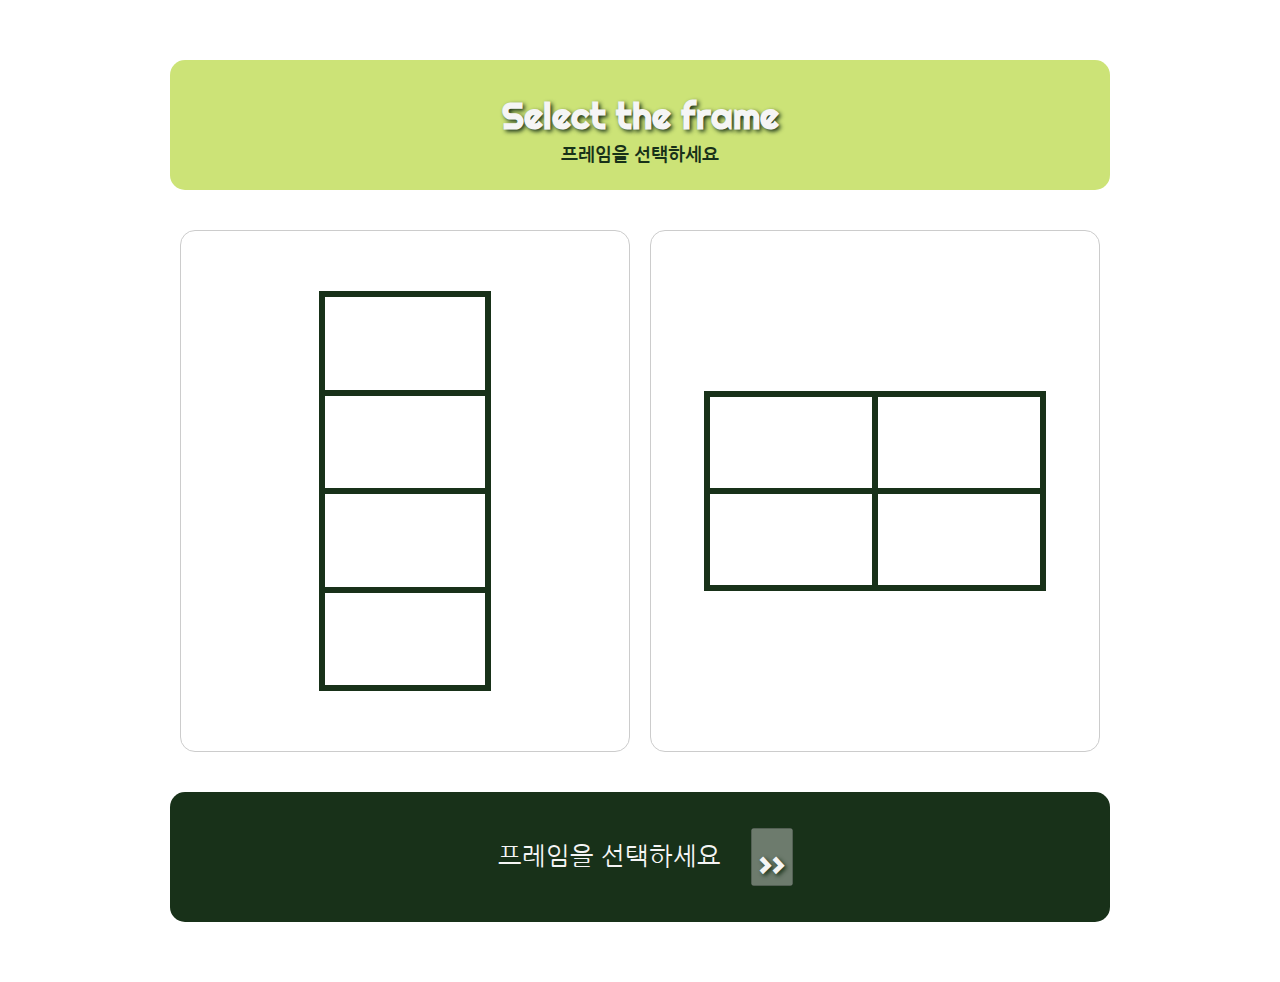
<file: Project_HTML5/WebShot/FrameSetting/frames.html>
<!DOCTYPE html>
<html lang="en">
<head>
    <meta charset="UTF-8">
    <meta name="viewport" content="width=device-width, initial-scale=1.0">
    <title>프레임 선택</title>  
    <link rel="stylesheet" type="text/css" href="../webshot.css">
    <link href="https://fonts.googleapis.com/css2?family=Nanum+Gothic&family=Righteous&display=swap" rel="stylesheet"> <!-- https://fonts.google.com/ -->
    <link href="https://cdn.jsdelivr.net/npm/bootstrap@5.2.3/dist/css/bootstrap.min.css" rel="stylesheet" integrity="sha384-rbsA2VBKQhggwzxH7pPCaAqO46MgnOM80zW1RWuH61DGLwZJEdK2Kadq2F9CUG65" crossorigin="anonymous">
</head>
<body>
    <div class="ws-container-fluid">
        <section class="ws-block ws-flex-center ws-mb-30 ws-bgcolor-1 ws-border-rounded">
                <h1 class="highlight">Select the frame</h1>
                <span class="text1">프레임을 선택하세요</span>
        </section>
    
        <div class="frame-container ws-mb-30">
            <div class="framebox hover ws-border-rounded" id="left">
                <table class="vertical">
                    <tr>
                        <td class="cell"></td>
                    </tr>
                    <tr>
                        <td class="cell"></td>
                    </tr>
                    <tr>
                        <td class="cell"></td>
                    </tr>
                    <tr>
                        <td class="cell"></td>
                    </tr>
                </table>
            </div>
            <div class="framebox hover ws-border-rounded" id="right">
                <table class="horizontal" id="right">
                    <tr>
                        <td class="cell"></td>
                        <td class="cell"></td>
                    </tr>
                    <tr>
                        <td class="cell"></td>
                        <td class="cell"></td>
                    </tr>
                </table>
            </div>
        </div>

        <div class="ws-block ws-flex-center ws-bgcolor-5 ws-border-rounded">
            <div class="frame-container">
                <span class="text2" id="confirm">프레임을 선택하세요</span>
                <button class="btn btn-outline-success btn-lg" id="next" style="float: right;" disabled><h1 class="highlight">>></h1></button>
            </div>
        </div>
    </div>

    <script src="frames.js"></script>
    <script src="https://cdn.jsdelivr.net/npm/bootstrap@5.2.3/dist/js/bootstrap.bundle.min.js" integrity="sha384-kenU1KFdBIe4zVF0s0G1M5b4hcpxyD9F7jL+jjXkk+Q2h455rYXK/7HAuoJl+0I4" crossorigin="anonymous"></script>    
</body>
</html>
</file>
<file: Project_HTML5/WebShot/webshot.css>
html{ overflow-x: hidden; }

body{
    margin: 0;
    padding: 0;
    font-size: 18px;
    line-height: 2em;
    overflow-x: hidden;
}

img{
    width: 30px;
    height: 40px;
    border-radius: 15px;
    border: 1px solid #183119;
}

.highlight{
    font-family: 'Righteous', cursive;
    color: whitesmoke;
    text-shadow: 2px 2px 4px #183119;
    margin-block-end: 0px;
    justify-content: center;
    text-align: center;
}

.text1 {
    color: #183119;
    font-weight: bold;
    font-family: 'Nanum Gothic', sans-serif;
    margin: 3px;
}

.text2 {
    color: whitesmoke;
    font-family: 'Nanum Gothic', sans-serif;
    margin: 10px 30px 10px 10px;
    font-size: 25px;
}

.ws-container-fluid {
    width: 100%;
    max-width: 970px;
    box-sizing: border-box;
    margin: 0 auto;
    padding: 60px 15px;
}

.ws-block { 
    height: 130px; 
}

.ws-flex-center {
    display: flex;
    flex-direction: column;
    align-items: center;
    justify-content: center;
}

.frame-container{
    display: flex;  /*Flex 컨테이너 설정*/
    flex-direction: row;  /*아이템이 배치되는 축 방향(가로로 나란히 배치) 설정*/
    justify-content: center; /*아이템 간 공간 동일 분배*/
    align-items: center; /*아이템 간 상단 맞추기*/
}

.framebox{
    display: inline-flex;
    width: 45%;
    height: 500px;
    flex-grow: 1;
    margin: 10px;
    padding: 10px;
    border: 1px solid #ccc;
    justify-content: center; /*아이템 중앙 정렬*/
    align-items: center;  /*아이템 중앙 정렬*/
}

.cell{
    border: 6px solid #183119;
}

.vertical{
    border-collapse: collapse; /*표의 셀 테두리를 합친다.*/
    width: 40%;
    height: 80%;
}

.horizontal{
    border-collapse: collapse;
    width: 80%;
    height: 40%;
}

#left, #right{
    transition: transform 0.3s; /* 변환(크기 변경)에 대한 전환 효과 추가 */
}

.hover:hover{
    transform: scale(1.05); /* 요소에 마우스 올라갈 때 크기 확대 */
    cursor: pointer;
}

.framebox.clicked{
    background-color: #cccccc; /* 클릭 시 어둡게 색상 변경 */
}

.canvas-container1{
    display: grid;
    grid-template-columns: repeat(1, 1fr);
    grid-template-rows: repeat(4, 1fr);
    gap: 0px;
    width: 400px;
    height: 1080px;
    justify-content: center;
    text-align: center;
    border-top: 5px solid black;
    border-bottom: 70px solid black;
    border-left: 5px solid black;
    border-right: 5px solid black;
}

.canvas-container2{
    display: grid;
    grid-template-columns: repeat(2, 1fr);
    grid-template-rows: repeat(2, 1fr);
    gap: 0px;
    width: 672px;
    height: 600px;
    justify-content: center;
    text-align: center;
    border-top: 5px solid black;
    border-bottom: 70px solid black;
    border-left: 5px solid black;
    border-right: 5px solid black;
}

.canvas{
    border: 5px solid black;
    width: 100%;
    height: 100%;
    transition: transform 0.7s ease;
}

.canvas.hover{
    transform: scale(1.07); 
    filter: brightness(30%);
}

.btns-container{
    display: flex;
    flex-direction: column;
    gap: 210px;
    justify-content: center;
    text-align: center;
}

.btns-container2{
    display: flex;
    gap: 0px;
    margin-bottom: 40px;
    justify-content: center; 
    text-align: center;
}

.btns-color {
    width: 35px;
    height: 35px;
    margin: 5px;
    border: 1px solid #000;
    border-radius: 50%;
    cursor: pointer;
}

.red { background-color: red; }
.orange { background-color:orange;}
.yellow { background-color:yellow;}
.green { background-color: green; }
.blue { background-color: blue; }
.darkblue { background-color:darkblue;}
.purple{background-color: purple;}
.white{background-color: white;}
.pink{background-color: pink;}
.grey{background-color: grey;}
.black{background-color: black;}

.fa{-moz-osx-font-smoothing:grayscale;
    -webkit-font-smoothing:antialiased;
    display:inline-block;
    font-style:normal;
    font-variant:normal;
    text-rendering:auto;
    line-height:1
}

.fs-1x{font-size:1em}
.fs-2x{font-size:2em}
.fs-3x{font-size:3em}
.fs-4x{font-size:4em}
.fs-5x{font-size:5em}
.fs-6x{font-size:6em}
.fs-7x{font-size:7em}
.fs-8x{font-size:8em}
.fs-9x{font-size:9em}
.fs-10x{font-size:10em}

.ws-p-50 { padding: 50px; }
.ws-mb-0 { margin-bottom: 0; }
.ws-mb-30 { margin-bottom: 30px }
.ws-mb-40 { margin-bottom: 40px; }
.ws-mb-50 { margin-bottom: 50px; }
.ws-mb-60 { margin-bottom: 60px; }
.ws-mb-80 { margin-bottom: 80px; }
.ws-bgcolor-1 { background-color: #cce377; }
.ws-bgcolor-2 { background-color: #89a158; }
.ws-bgcolor-3 { background-color: #556f3d; }
.ws-bgcolor-4 { background-color: #324a28; }
.ws-bgcolor-5 { background-color: #183119; }
.ws-border-rounded { border-radius: 15px; }
</file>
